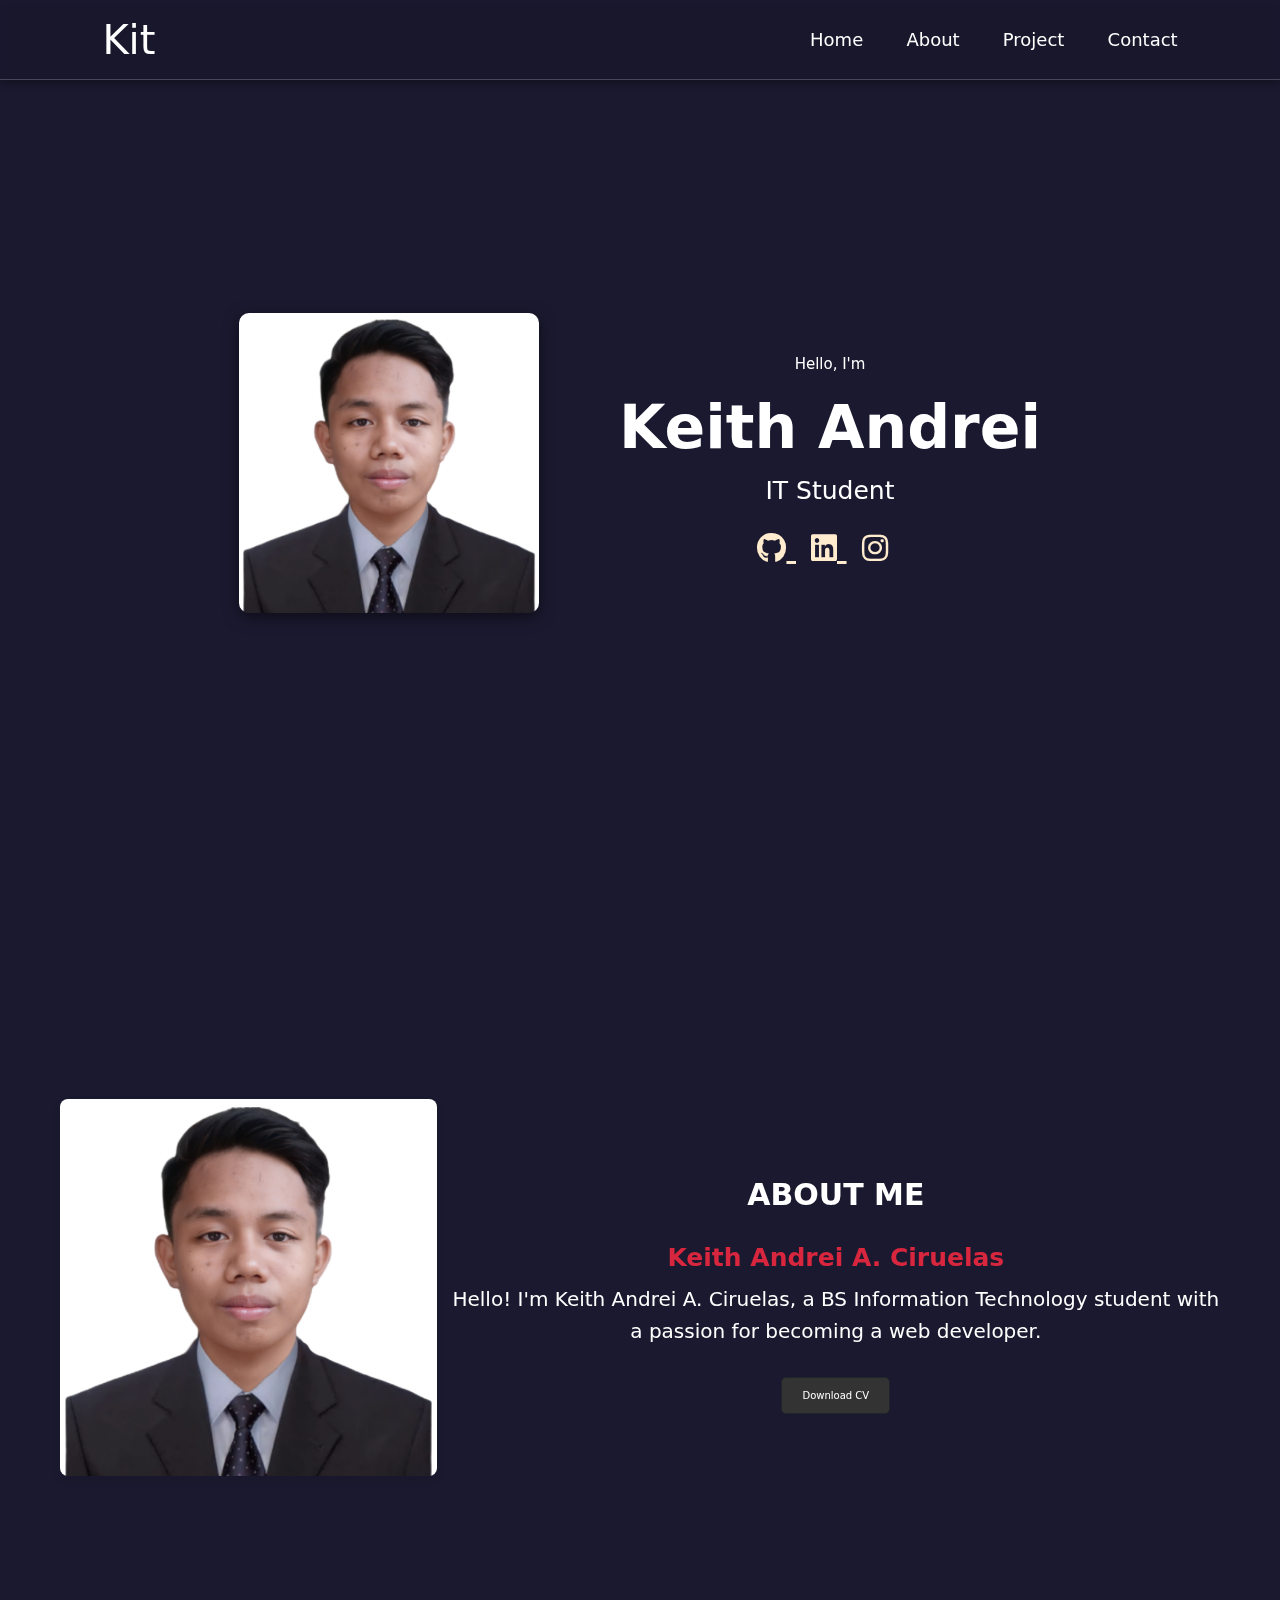
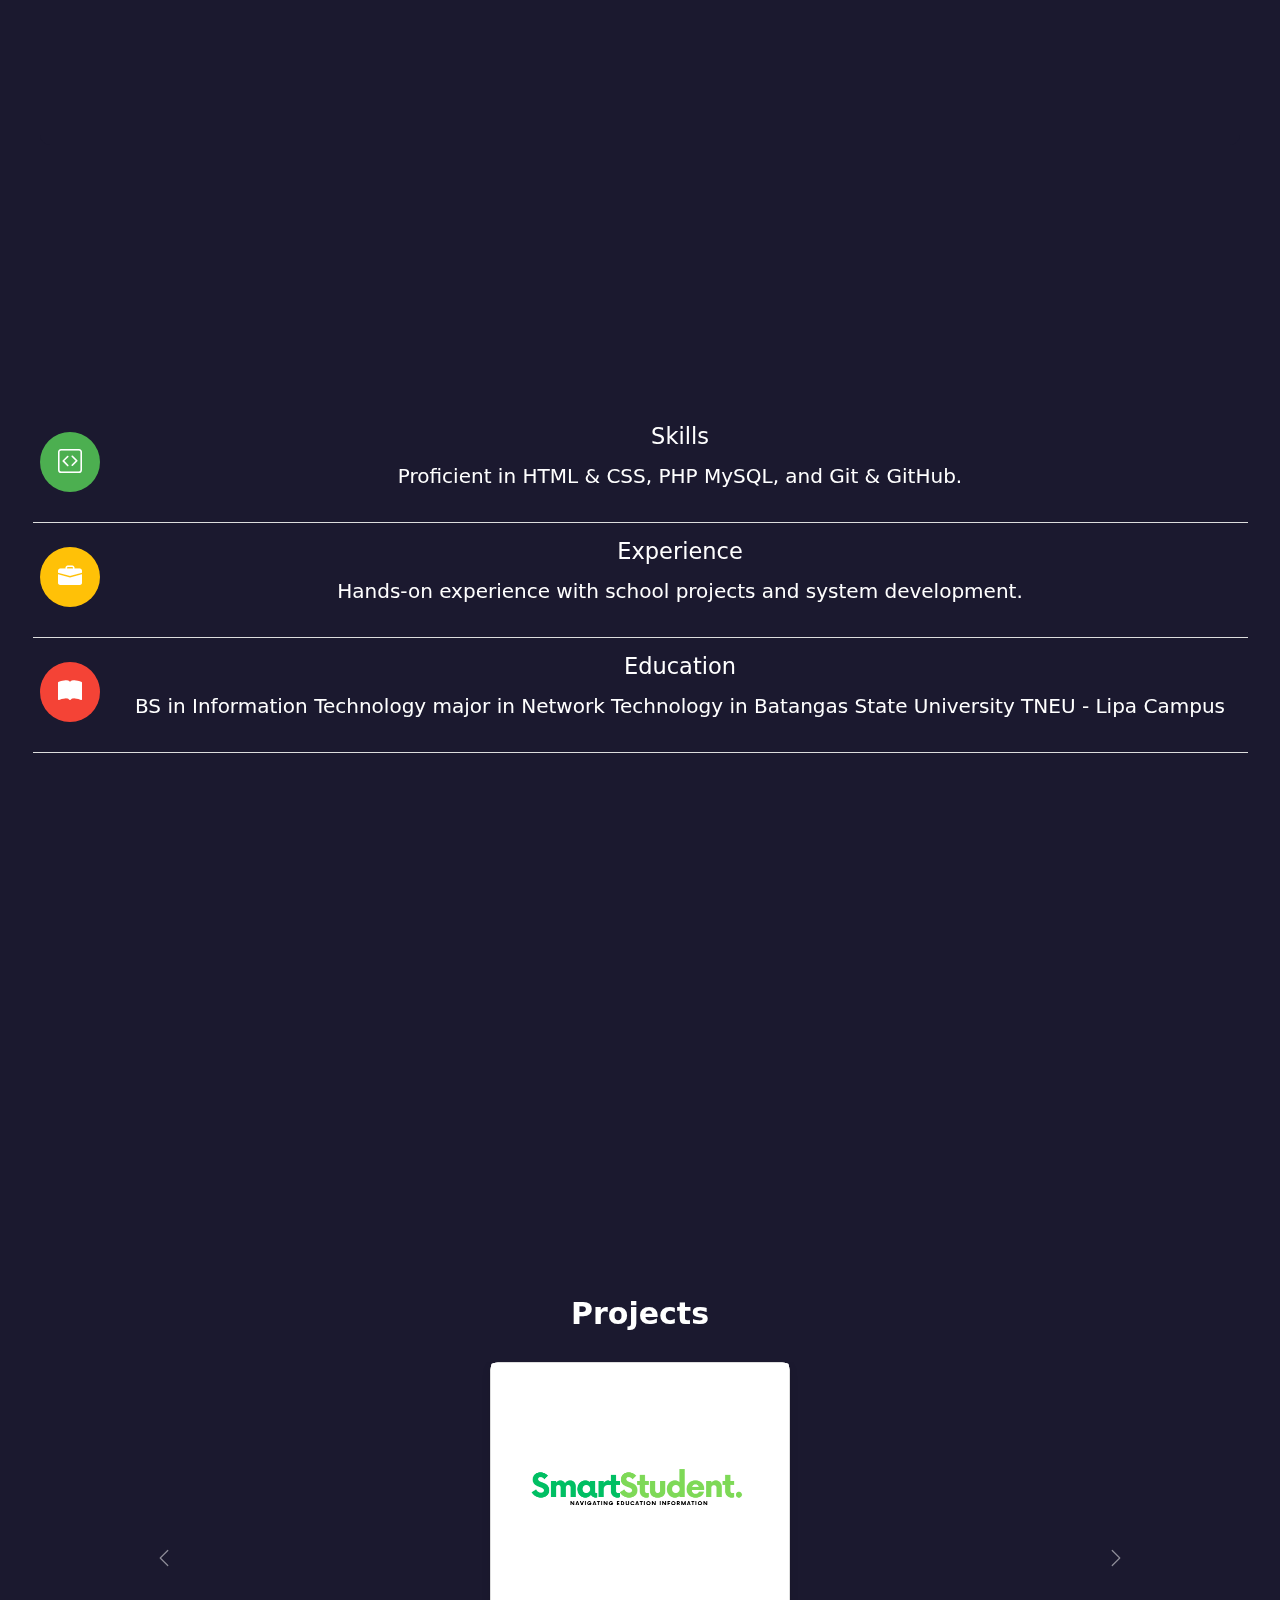
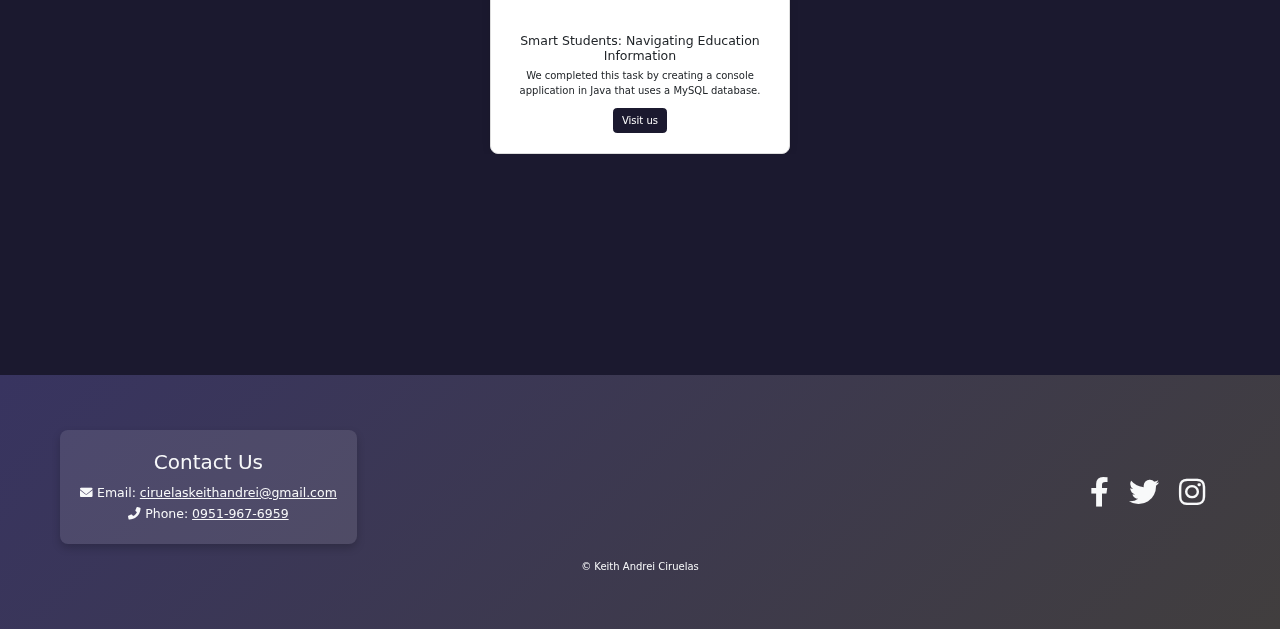
<file: index.html>
<!DOCTYPE html>
<html lang="en">
<head>
    <meta charset="UTF-8">
    <meta name="viewport" content="width=device-width, initial-scale=1.0">
     <!-- Bootstrap CSS -->
      <!-- Bootstrap CSS -->
<link href="https://cdn.jsdelivr.net/npm/bootstrap@5.3.0/dist/css/bootstrap.min.css" rel="stylesheet">

<!-- Bootstrap JS Bundle with Popper -->
<script src="https://cdn.jsdelivr.net/npm/bootstrap@5.3.0/dist/js/bootstrap.bundle.min.js"></script>

     <link href="https://cdn.jsdelivr.net/npm/bootstrap@5.3.0-alpha1/dist/css/bootstrap.min.css" rel="stylesheet">
     <link rel="stylesheet" href="https://cdn.jsdelivr.net/npm/bootstrap-icons/font/bootstrap-icons.css">

     <!-- Your Custom CSS (make sure this comes after Bootstrap) -->
     <link href="style.css" rel="stylesheet">
    <link rel="stylesheet" href="https://cdnjs.cloudflare.com/ajax/libs/font-awesome/6.0.0-beta3/css/all.min.css">
    <link rel="stylesheet" href="https://cdnjs.cloudflare.com/ajax/libs/font-awesome/6.0.0-beta3/css/all.min.css" integrity="sha384-k6RqeWeci5ZR/Lv4MR0sA0FfDOMyD9M+0rE6ho10Z6v0X0m+0fvoAfXrbz1hp2n" crossorigin="anonymous">


    <title>My Portfolio</title>
</head>
<body>
    <header>
        <a href="#" class="logo">Kit</a>
        <nav>
            <div class="nav-links">
                <a href="#" onclick="closeMenu()" class="active">Home</a>
                <a href="#about" onclick="closeMenu()">About</a>
                <a href="#project" onclick="closeMenu()">Project</a>
                <a href="#contact" onclick="closeMenu()">Contact</a>
            </div>
            <!-- Menu Icon for Mobile View -->
            <div class="menu-icon" onclick="toggleMenu()">
                <i class="fas fa-bars"></i>
            </div>
        </nav>
    </header>

    <section class="home">
        <div class="home-img">
            <img src="id.jpg" alt="">
        </div>
        <div class="home-content">
            <h2>Hello, I'm</h2>
            <h1>Keith Andrei</h1>
            <h3 class="p-content">IT Student</h3>
            <div class="social-icons">
            
                <a href="https://github.com/kitciruelas" target="_blank" class="social-icon">
                    <i class="fab fa-github"></i>
                </a>
                <a href="https://www.linkedin.com/in/yourusername" target="_blank" class="social-icon">
                    <i class="fab fa-linkedin"></i>
                </a>
                <a href="https://www.instagram.com/yourusername" target="_blank" class="social-icon">
                    <i class="fab fa-instagram"></i>
                </a>
            </div>
        </div>
    </section>

    <!-- About me -->
    <section class="about" id="about"> 
        
        <section class="about-section container">
            <div class="row align-items-center">
                <!-- Profile Image on the Left -->
                <div class="col-lg-4 mb-4">
                    <img src="id.jpg" alt="Profile Picture" class="profile-img">
                </div>
                
                <!-- Text Section on the Right -->
                <div class="col-lg-8">
                    <h1 class="about-heading">ABOUT ME</h1>
                    <h3 class="intro-name">Keith Andrei A. Ciruelas</h3>
                    <p class="intro-text">
                        Hello! I'm Keith Andrei A. Ciruelas, a BS Information Technology student with a passion for becoming a web developer.
                    </p>
                    <p class="intro-description">
                       
                    </p>
                    <a href="KIT-CV.pdf" class="btn btn-dark intro-btn">Download CV</a>
                </div>
            </div>
        </section>
        
        
    </section>

        <section class="process-section container">
            <div class="row">
                
                <!-- Skills Section -->
                <div class="col-md-12 mb-4 process-item">
                    <div class="icon-box">
                        <i class="bi bi-code-square"></i>
                    </div>
                    <div class="content-box">
                        <h3>Skills</h3>
                        <p>Proficient in HTML & CSS, PHP MySQL, and Git & GitHub.</p>
                    </div>
                </div>
        
                <!-- Experience Section -->
                <div class="col-md-12 mb-4 process-item">
                    <div class="icon-box">
                        <i class="bi bi-briefcase-fill"></i>
                    </div>
                    <div class="content-box">
                        <h3>Experience</h3>
                        <p>Hands-on experience with school projects and system development.</p>
                    </div>
                </div>
        
                <!-- Education Section -->
                <div class="col-md-12 mb-4 process-item">
                    <div class="icon-box">
                        <i class="bi bi-book-fill"></i>
                    </div>
                    <div class="content-box">
                        <h3>Education</h3>
                        <p>BS in Information Technology major in Network Technology in Batangas State University TNEU - Lipa Campus</p>
                    </div>
                </div>
                
            </div>
        </section>
        
    
    
<!-- Projects Section -->
<!-- Projects Section -->
<section id="project" class="container mt-5">

    <div class="container">
        <h2 class="text-center proj">Projects</h2> <!-- Centered heading -->
    
        <div id="projectCarousel" class="carousel slide" data-bs-ride="carousel" data-bs-interval="3000">
            <div class="carousel-inner">
    
                <!-- Project 1 -->
                <div class="carousel-item active">
                    <div class="d-flex justify-content-center">
                        <div class="card project-card text-center">
                            <img src="p1.png" class="card-img-top" alt="Project 1">
                            <div class="card-body">
                                <h5 class="card-title">Smart Students: Navigating Education Information</h5>
                                <p class="card-text">We completed this task by creating a console application in Java that uses a MySQL database.</p>
                                <a href="https://github.com/kitciruelas/FinalProject_JAVA" class="btn btn-primary">Visit us</a>
                            </div>
                        </div>
                    </div>
                </div>
    
                <!-- Project 2 -->
                <div class="carousel-item">
                    <div class="d-flex justify-content-center">
                        <div class="card project-card text-center">
                            <img src="SOS.png" class="card-img-top" alt="Project 2">
                            <div class="card-body">
                                <h5 class="card-title">Scholarship Office System</h5>
                                <p class="card-text">We created a console application using C++.</p>
                                <a href="Scholarship-Office-System.pdf" class="btn btn-primary" target="_blank" rel="noopener noreferrer">Visit Us</a>
                            </div>
                        </div>
                    </div>
                </div>
    
            </div>
    
            <!-- Carousel controls -->
            <button class="carousel-control-prev" type="button" data-bs-target="#projectCarousel" data-bs-slide="prev">
                <span class="carousel-control-prev-icon" aria-hidden="true"></span>
                <span class="visually-hidden">Previous</span>
            </button>
            <button class="carousel-control-next" type="button" data-bs-target="#projectCarousel" data-bs-slide="next">
                <span class="carousel-control-next-icon" aria-hidden="true"></span>
                <span class="visually-hidden">Next</span>
            </button>
        </div>
    </div>
    

</section>






    

<footer class="footer bg-dark text-light py-4"> <!-- Dark background and light text -->
    <div class="container">
        <div class="footer-content d-flex justify-content-between align-items-center"> <!-- Flexbox for alignment -->
            <div class="contact" id="contact"> <!-- Left side for contact info -->
                <h1 class="h4">Contact Us</h1> <!-- Adjusted heading size -->
                <p class="mb-1"> <!-- Added bottom margin -->
                    <i class="fas fa-envelope"></i> <!-- Font Awesome Email icon -->
                    Email: <a href="mailto:ciruelaskeithandrei@gmail.com" class="text-light">ciruelaskeithandrei@gmail.com</a> <!-- Light text for the link -->
                </p>
                <p class="mb-0"> <!-- No margin at bottom -->
                    <i class="fas fa-phone-alt"></i> <!-- Font Awesome Phone icon -->
                    Phone: <a href="tel:+639519676959" class="text-light">0951-967-6959</a> <!-- Light text for the link -->
                </p>
            </div>
            <div class="social"> <!-- Right side for social icons -->
                <a href="#" class="social-icon text-light me-3"> <!-- Added margin end -->
                    <i class="fab fa-facebook-f"></i> <!-- Font Awesome Facebook icon -->
                </a>
                <a href="#" class="social-icon text-light me-3"> <!-- Added margin end -->
                    <i class="fab fa-twitter"></i> <!-- Font Awesome Twitter icon -->
                </a>
                <a href="#" class="social-icon text-light">
                    <i class="fab fa-instagram"></i> <!-- Font Awesome Instagram icon -->
                </a>
            </div>
        </div>
        <div class="footer-bottom text-center mt-3"> <!-- Centered bottom text -->
            <p class="mb-0">&copy; Keith Andrei Ciruelas</p>
        </div>
    </div>
</footer>




      <!-- JS -->
    <script>
        function toggleMenu() {
            const nav = document.querySelector('nav');
            nav.classList.toggle('active');
        }

        function closeMenu() {
            const nav = document.querySelector('nav');
            nav.classList.remove('active'); // Close the menu
        }
    </script>
    
    
</body>
</html>
</file>
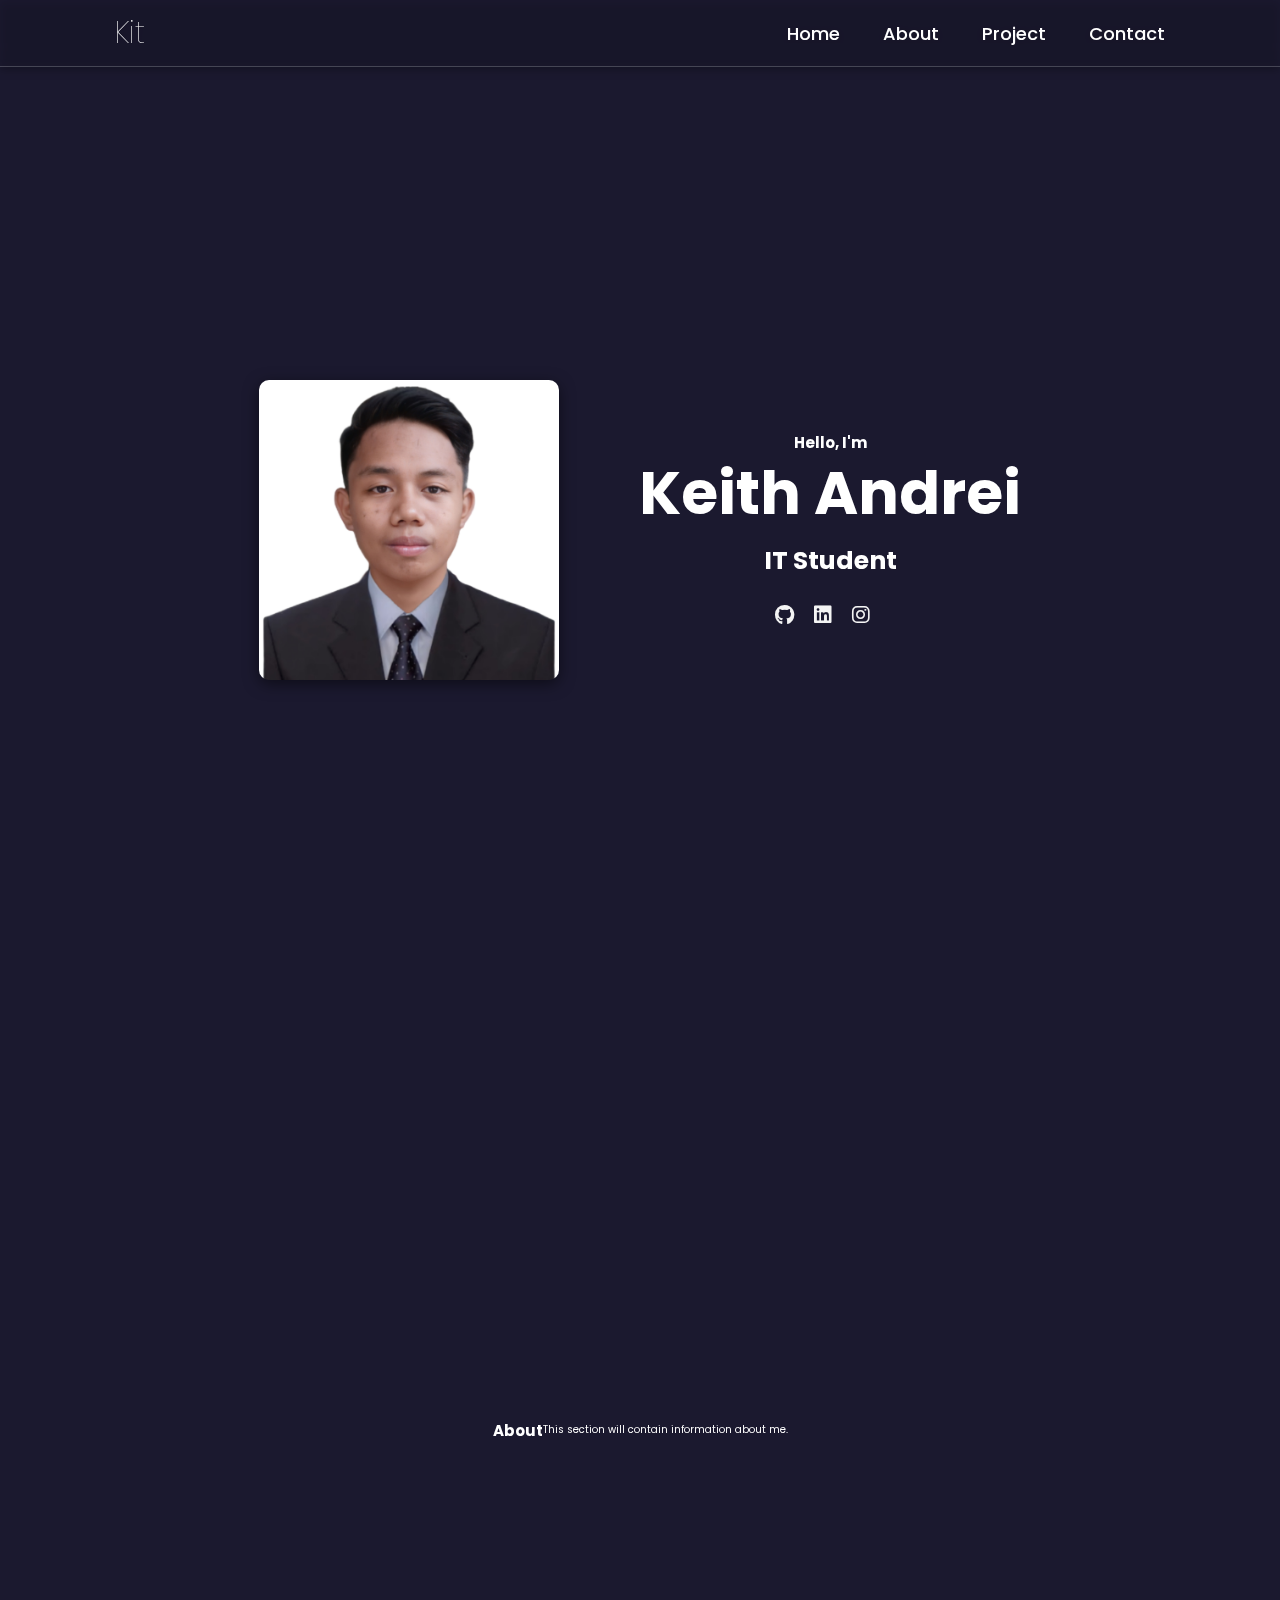
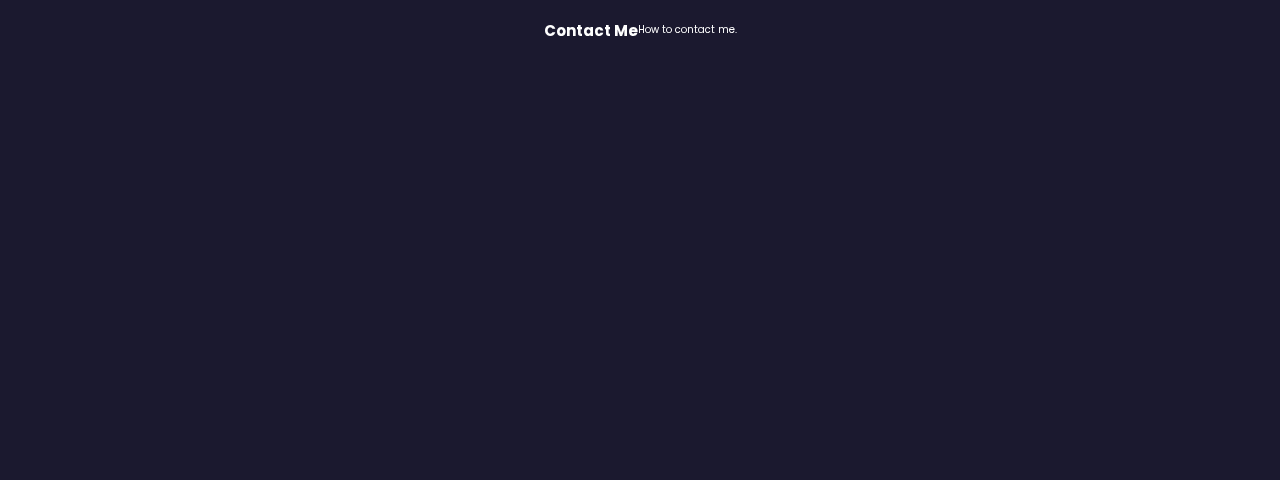
<file: Porf1.1/Portfolio.html>
<!DOCTYPE html>
<html lang="en">
<head>
    <meta charset="UTF-8">
    <meta name="viewport" content="width=device-width, initial-scale=1.0">
    <link rel="stylesheet" href="style.css">
    <link rel="stylesheet" href="https://cdnjs.cloudflare.com/ajax/libs/font-awesome/6.0.0-beta3/css/all.min.css">
    <title>My Portfolio</title>
</head>
<body>
    <header>
        <a href="#" class="logo">Kit</a>
        <nav>
            <div class="nav-links">
                <a href="#" onclick="closeMenu()" class="active">Home</a>
                <a href="#my-info" onclick="closeMenu()">About</a>
                <a href="#project" onclick="closeMenu()">Project</a>
                <a href="#contact" onclick="closeMenu()">Contact</a>
            </div>
            <!-- Menu Icon for Mobile View -->
            <div class="menu-icon" onclick="toggleMenu()">
                <i class="fas fa-bars"></i>
            </div>
        </nav>
    </header>

    <section class="home">
        <div class="home-img">
            <img src="id.jpg" alt="">
        </div>
        <div class="home-content">
            <h2>Hello, I'm</h2>
            <h1>Keith Andrei</h1>
            <h3 class="p-content">IT Student</h3>
            <div class="social-icons">
            
                <a href="https://github.com/kitciruelas" target="_blank" class="social-icon">
                    <i class="fab fa-github"></i>
                </a>
                <a href="https://www.linkedin.com/in/yourusername" target="_blank" class="social-icon">
                    <i class="fab fa-linkedin"></i>
                </a>
                <a href="https://www.instagram.com/yourusername" target="_blank" class="social-icon">
                    <i class="fab fa-instagram"></i>
                </a>
            </div>
        </div>
    </section>

    <!-- New Section for My Info -->
    <section class="my-info" id="my-info"> 
        <h2>About</h2>
        <p>This section will contain information about me.</p>
    </section>

    <section id="project" id="project">
        <h2>Project</h2>
        <p>Details about my Project.</p>
    </section>

    <section id="contact" id="contact">
        <h2>Contact Me</h2>
        <p>How to contact me.</p>
    </section>

    <script>
        function toggleMenu() {
            const nav = document.querySelector('nav');
            nav.classList.toggle('active');
        }

        function closeMenu() {
            const nav = document.querySelector('nav');
            nav.classList.remove('active'); // Close the menu
        }
    </script>
    
    
</body>
</html>
</file>
<file: style.css>
@import url('https://fonts.googleapis.com/css?family=Poppins&display=swap');

* {
    margin: 0;
    padding: 0;
    box-sizing: border-box;
    text-decoration: none;
    border: none;
    outline: none;
}

html {
    font-size: 62.5%; /* Base font size to make rem units easy to calculate */
    scroll-behavior: smooth; /* Add this line to enable smooth scrolling */

}


body {
    width: 100%;
    height: 100vh;
    overflow-x: hidden;
    background-color: #1b192f; /* Custom background color */
    color: white;
    padding-top: 80px;
}

/* HEADER */
header {
    margin-top: 0;
    position: fixed; /* Ensures the header stays fixed at the top */
    top: 0;
    left: 0;
    width: 100%;
    padding: 1.5rem 8%; /* Increased padding for more space */
    background: rgba(27, 25, 47, 0.85); /* Adjusted background transparency for more visibility */
    backdrop-filter: blur(10px); /* Keeps the blur effect */
    display: flex;
    justify-content: space-between;
    align-items: center;
    z-index: 100;
    filter: drop-shadow(0 2px 5px rgba(0, 0, 0, 0.5)); /* Keeps subtle shadow */
    border-bottom: 1px solid rgba(255, 255, 255, 0.2); /* Subtle bottom border */
    transition: top 0.3s ease; /* Smooth transition when the header moves */
    height: 80px; /* Sets a fixed height for the header */
}

/* Sticky Header Effect */
header.scrolled {
    background: rgba(27, 25, 47, 0.95); /* Darker background when scrolling */
    border-bottom: 1px solid rgba(255, 255, 255, 0.3); /* Slightly thicker border */
    padding: 1rem 8%; /* Reduced padding on scroll for a compact look */
}


.logo {
    font-size: 4rem;
    color: white;
    font-weight: 100;
    cursor: pointer;
    transition: 0.5s ease;
    text-decoration: none; /* Removes the underline */

}

.logo:hover {
    transform: scale(1.1);
}

/* NAVIGATION LINKS */
nav {
    display: flex;
    align-items: center;
}

nav a {
    font-size: 1.8rem;
    color: white;
    margin-left: 4rem;
    font-weight: 500;
    transition: 0.3s ease;
    border-bottom: 3px solid transparent;
    text-decoration: none; /* Removes the underline */
    position: relative; /* Ensure the element is positioned for border transition */
    transition: color 0.3s, border-bottom 0.3s; /* Add transition for border */
}
  


nav a:hover {
    color: rgb(255, 255, 255); /* Change color on hover */
    border-bottom: 3px solid rgb(250, 250, 250); /* Border on hover */
}


/* RESPONSIVE STYLING */

/* On mobile screens (max-width: 768px), we'll hide the nav links and show the hamburger menu */
@media (max-width: 768px) {
    /* Make the navigation links hidden by default */
    .nav-links {
        display: none;
        position: absolute;
        top: 100%;
        left: 0;
        width: 100%;
        background-color: #1b192f;
        flex-direction: column;
        align-items: center;
        transition: 0.3s ease;
    }

    /* Change the navigation link styles for mobile */
    .nav-links a {
        font-size: 2rem;
        margin: 1.5rem 0;
    }

    /* Show the hamburger menu icon */
    .menu-icon {
        display: block;
        font-size: 3rem;
        color: white;
        cursor: pointer;
    }

    /* Adjust header layout for smaller screens */
    header {
        padding: 1rem 5%;
        justify-content: space-between;
    }

    /* Ensure the menu expands when the menu is active (after clicking the icon) */
    nav.active .nav-links {
        display: flex;
    }
}

/* On larger screens, hide the hamburger menu */
@media (min-width: 769px) {
    .menu-icon {
        display: none;
    }
}

/* SECTION */
section{
    min-height: 100vh;
    display: flex; 
    padding: 0 2rem;
    justify-content: center;
    align-items: center;
    text-align: center;
}
section.home {
    min-height: 85vh;
    display: flex;
    justify-content: center;
    align-items: center;
    text-align: center;
    padding: 0 2rem;
}

/* about */
.home {
    display: flex;
    justify-content: center;
    align-items: center;
    gap: 8rem;
    flex-wrap: wrap; /* Wrap content on smaller screens */
    margin-top: 0;
}

/* HOME IMAGE */
.home .home-img {
    display: flex;
    justify-content: center;
    align-items: center;
}

.home .home-img img {
    max-width: 300px; /* Max image width */
    height: auto;
    border-radius: 1rem;
    box-shadow: 0 4px 15px rgba(0, 0, 0, 0.5);
}

/* HOME CONTENT */
.home .home-content h1 {
    font-size: 6rem;
    font-weight: 700;
    line-height: 1.3;
}

.home .home-content h3.p-content {
    font-size: 2.5rem;
    margin-top: 1rem;
}

.social-icons {
    margin-top: 2rem;
}

.social-icon {
    font-size: 3rem; /* Font size for the icons */
    color: blanchedalmond; /* Default color */
    margin-right: 1.5rem; /* Space between icons */
    transition: color 0.3s, transform 0.3s; /* Transition for color and transform */
}

.social-icon:hover {
    color: rgb(255, 255, 255); /* Change color on hover */
    transform: scale(1.2); /* Scale the icon up slightly on hover */
}


/* Responsive content adjustments */
@media (max-width: 768px) {
    .home {
        flex-direction: column; /* Stack elements vertically on small screens */
        gap: 4rem;
        min-height: 0;

    }

    .home .home-content h1 {
        font-size: 4rem; /* Smaller heading for mobile */
    }

    .home .home-content h3.p-content {
        font-size: 2rem; /* Smaller subheading */
    }

    .home .home-img img {
        max-width: 200px; /* Smaller image size on mobile */
    }

    section {
        margin-top: 60px; /* Adjust for header height */
        padding: 2rem; /* Padding for content on smaller screens */
    }
}


/* About Section Styles */
.about-section {
    background-color: #1b192f; /* Dark background for the about section */
    color: white; /* White text color */
    padding: 50px 20px; /* Padding for the section */
    border-radius: 10px; /* Rounded corners */
}

.about-section h1 {
    font-size: 3rem; /* Larger font size for the main heading */
    font-weight: bold; /* Bold text */
    margin-bottom: 30px; /* Spacing below the heading */
}

.intro {
    background-color: #ffffff; /* White background for the intro */
    border-radius: 10px; /* Rounded corners */
    color: black; /* Black text color */
    padding: 30px; /* Padding inside the intro */
    box-shadow: 0 4px 8px rgba(0, 0, 0, 0.2); /* Subtle shadow for depth */
    transition: transform 0.3s ease, box-shadow 0.3s ease; /* Smooth transition for hover effects */
}

.intro:hover {
    transform: scale(1.05); /* Slightly enlarge the intro card */
    box-shadow: 0 8px 16px rgba(0, 0, 0, 0.3); /* Deepen shadow on hover */
}

.intro-heading {
    font-size: 2rem; /* Larger font size for the intro heading */
    margin-bottom: 15px; /* Space below the intro heading */
}

.intro-text {
    font-size: 1.25rem; /* Increased text size for readability */
    margin-bottom: 15px; /* Space below each paragraph */
}

.intro-btn {
    padding: 10px 20px; /* Larger button size */
    font-size: 1.25rem; /* Larger button text */
    transition: background-color 0.3s ease, transform 0.3s ease; /* Smooth transition for button hover */
}

.intro-btn:hover {
    background-color: #333; /* Darken button on hover */
    transform: translateY(-2px); /* Slightly raise the button */
}

/* Skills, Experience, Education Cards */
.skills, .experience, .education {
    background-color: #ffffff; /* White background for these sections */
    border-radius: 10px; /* Rounded corners */
    color: black; /* Black text color */
    padding: 20px; /* Padding inside the cards */
    box-shadow: 0 4px 8px rgba(0, 0, 0, 0.2); /* Subtle shadow for depth */
    transition: transform 0.3s ease, box-shadow 0.3s ease; /* Smooth transition for hover effects */
}

.skills:hover, .experience:hover, .education:hover {
    transform: scale(1.05); /* Slightly enlarge the card on hover */
    box-shadow: 0 8px 16px rgba(0, 0, 0, 0.3); /* Deepen shadow on hover */
}

h2 {
    color: #ffffff; /* Dark color for section headings */
    font-size: 1.5rem; /* Standard size for section headings */
    margin-bottom: 15px; /* Space below each section heading */
}

/* List Styles */
ul.list-unstyled li {
    font-size: 1.25rem; /* Increased font size for list items */
    margin-bottom: 10px; /* Space between list items */
}

ul.list-unstyled li i {
    color: #1b192f; /* Dark color for icons */
    margin-right: 10px; /* Space between icon and text */
}

/* Responsive Adjustments */
@media (max-width: 768px) {
    .about-section {
        padding: 30px 10px; /* Adjust padding on smaller screens */
    }

    .intro, .skills, .experience, .education {
        padding: 15px; /* Reduce padding for smaller screens */
    }

    .intro-heading, h2 {
        font-size: 1.75rem; /* Adjust heading size for smaller screens */
    }

    .intro-text, ul.list-unstyled li {
        font-size: 1rem; /* Adjust text size for readability */
    }
}



.proj {
    font-size: 3rem; /* Larger font size for the main heading */
    font-weight: bold; /* Bold text */
    margin-bottom: 30px; /* Spacing below the heading */
    color: #ffffff; /* Dark color for section headings */
   
}

/* pROJECTS */
.project-card {
    width: 300px; /* Fixed width for cards */
    margin: auto; /* Center cards within their column */
    border: 1px solid #ddd; /* Light border for cards */
    border-radius: 8px; /* Slightly rounded corners */
    box-shadow: 0 2px 8px rgba(0, 0, 0, 0.1); /* Subtle shadow effect */
    transition: transform 0.3s; /* Smooth scale effect on hover */
    max-width: 100%; /* Prevent the card from overflowing */
}

.project-card:hover {
    transform: scale(1.05); /* Slightly enlarge the card on hover */
}

.card-img-top {
    height: 250px; /* Set a fixed height for images */
    object-fit: cover; /* Ensures the image covers the area without distortion */
}

.card-body {
    padding: 20px; /* Adjust padding to give enough space */
}

.btn-primary {
    background-color: #1b192f; /* Custom background color */
    border-color: #1b192f; /* Custom border color */
    color: #ffffff; /* Text color */
}

.btn-primary:hover {
    background-color: #14141e; /* Darker shade for hover effect */
    border-color: #14141e; /* Darker border color for hover */
}

.footer {
    background: linear-gradient(135deg, #383460, #413e3e); /* Gradient background */
    color: blanchedalmond; /* Text color */
    padding: 2rem 0; /* Padding for top and bottom */
    text-align: center; /* Center the text */
}

.footer-content {
    margin-bottom: 1.5rem; /* Margin for spacing */
}

.social {
    margin-top: 1rem; /* Space above social icons */
    display: flex; /* Ensure social icons are aligned in a row */
    gap: 1rem; /* Space between icons */
}

.contact {
    font-size: 1.25rem; /* Increase font size for all text */
    padding: 2rem; /* Add padding around the contact info */
    background-color: rgba(255, 255, 255, 0.1); /* Optional: Light background for emphasis */
    border-radius: 8px; /* Optional: Rounded corners */
    box-shadow: 0 4px 8px rgba(0, 0, 0, 0.2); /* Optional: Shadow for depth */
}

.contact h1 {
    font-size: 2rem; /* Larger size for the heading */
    margin-bottom: 1rem; /* Space below the heading */
}

.contact p {
    font-size: 1.25rem; /* Increase font size for paragraphs */
}


/* Optional: Add media queries for responsiveness */
@media (max-width: 768px) {
    .footer-content {
        flex-direction: column; /* Stack items vertically on smaller screens */
        align-items: center; /* Center items */
    }
    
    .socialicon {
        margin-top: 0.5rem; /* Reduced space above social icons */
    }
}

.container {
    max-width: 1200px;
    margin: auto;
    padding: 40px 20px;
}

.about-section .row {
    display: flex;
    align-items: center;
    flex-wrap: wrap;
}

.profile-img {
    width: 100%;
    height: auto;
    border-radius: 8px;
    box-shadow: 0px 4px 8px rgba(0, 0, 0, 0.1);
}

.about-heading {
    font-size: 2.5rem;
    font-weight: bold;
    color: #ffffff;
    margin-bottom: 15px;
}

.intro-name {
    font-size: 2.5rem;
    font-weight: bold;
    color: #d7263d;
    margin: 10px 0;
}

.intro-text, .intro-description {
    font-size: 2rem;
    color: #ffffff;
    line-height: 1.6;
    margin-bottom: 10px;
}

.btn.intro-btn {
    display: inline-block;
    padding: 10px 20px;
    font-size: 1rem;
    background-color: #333;
    color: #fff;
    border-radius: 5px;
    text-decoration: none;
    margin-top: 20px;
}
/* Process Section Styling */
.process-section {
    padding: 40px 0;
}

.process-item {
    display: flex;
    align-items: center;
    margin-bottom: 30px;
    border-bottom: 1px solid #ddd;
    padding-bottom: 20px;
}

.icon-box {
    flex: 0 0 60px;
    height: 60px;
    border-radius: 50%;
    background-color: #f1f1f1;
    display: flex;
    align-items: center;
    justify-content: center;
    font-size: 24px;
    color: #666;
    margin-right: 20px;
}

.icon-box i {
    color: #fff;
}

.content-box {
    flex: 1;
}

.content-box h3 {
    font-size: 2.25rem;
    color: #ffffff;
    margin-bottom: 10px;
}

.content-box p {
    font-size: 2rem;
    color: #ffffff;
    line-height: 1.6;
}

/* Adjusting colors for each section */
.process-item:nth-child(1) .icon-box {
    background-color: #4CAF50;
}

.process-item:nth-child(2) .icon-box {
    background-color: #FFC107;
}

.process-item:nth-child(3) .icon-box {
    background-color: #F44336;
}
</file>
<file: Porf1.1/style.css>
@import url('https://fonts.googleapis.com/css?family=Poppins&display=swap');

* {
    margin: 0;
    padding: 0;
    box-sizing: border-box;
    text-decoration: none;
    border: none;
    outline: none;
    font-family: 'Poppins', 'sans-serif';
}

html {
    font-size: 62.5%; /* Base font size to make rem units easy to calculate */
    scroll-behavior: smooth; /* Add this line to enable smooth scrolling */

}

body {
    width: 100%;
    height: 100vh;
    overflow-x: hidden;
    background-color: #1b192f;
    color: white;
    padding-top: 80px;
}

/* HEADER */
header {
    margin-top: 0;
    position: fixed;
    top: 0;
    left: 0;
    width: 100%;
    padding: 1rem 9%;
    background: rgba(27, 25, 47, 0.6); /* Semi-transparent background */
    backdrop-filter: blur(10px); /* Blur effect */
    display: flex;
    justify-content: space-between;
    align-items: center;
    z-index: 100;
    filter: drop-shadow(0 2px 5px rgba(0, 0, 0, 0.5));
    border-bottom: 1px solid rgba(255, 255, 255, 0.2);
    transition: top 0.3s ease;
}

.logo {
    font-size: 3rem;
    color: white;
    font-weight: 100;
    cursor: pointer;
    transition: 0.5s ease;
}

.logo:hover {
    transform: scale(1.1);
}

/* NAVIGATION LINKS */
nav {
    display: flex;
    align-items: center;
}

nav a {
    font-size: 1.8rem;
    color: white;
    margin-left: 4rem;
    font-weight: 500;
    transition: 0.3s ease;
    border-bottom: 3px solid transparent;
}

nav a:hover{
    color: rgb(255, 255, 255);
    border-bottom: 3px solid rgb(250, 250, 250);
}

/* RESPONSIVE STYLING */

/* On mobile screens (max-width: 768px), we'll hide the nav links and show the hamburger menu */
@media (max-width: 768px) {
    /* Make the navigation links hidden by default */
    .nav-links {
        display: none;
        position: absolute;
        top: 100%;
        left: 0;
        width: 100%;
        background-color: #1b192f;
        flex-direction: column;
        align-items: center;
        transition: 0.3s ease;
    }

    /* Change the navigation link styles for mobile */
    .nav-links a {
        font-size: 2rem;
        margin: 1.5rem 0;
    }

    /* Show the hamburger menu icon */
    .menu-icon {
        display: block;
        font-size: 3rem;
        color: white;
        cursor: pointer;
    }

    /* Adjust header layout for smaller screens */
    header {
        padding: 1rem 5%;
        justify-content: space-between;
    }

    /* Ensure the menu expands when the menu is active (after clicking the icon) */
    nav.active .nav-links {
        display: flex;
    }
}

/* On larger screens, hide the hamburger menu */
@media (min-width: 769px) {
    .menu-icon {
        display: none;
    }
}

/* SECTION */
section {
    min-height: 100vh;
    display: flex;
    justify-content: center;
    align-items: center;
    text-align: center;
    padding: 0 2rem;
}

.home {
    display: flex;
    justify-content: center;
    align-items: center;
    gap: 8rem;
    flex-wrap: wrap; /* Wrap content on smaller screens */
}

/* HOME IMAGE */
.home .home-img {
    display: flex;
    justify-content: center;
    align-items: center;
}

.home .home-img img {
    max-width: 300px; /* Max image width */
    height: auto;
    border-radius: 1rem;
    box-shadow: 0 4px 15px rgba(0, 0, 0, 0.5);
}

/* HOME CONTENT */
.home .home-content h1 {
    font-size: 6rem;
    font-weight: 700;
    line-height: 1.3;
}

.home .home-content h3.p-content {
    font-size: 2.5rem;
    margin-top: 1rem;
}

.social-icons {
    margin-top: 2rem;
}

.social-icon {
    font-size: 2rem;
    color: rgb(244, 244, 244);
    margin-right: 1.5rem;
    transition: color 0.3s;
}

.social-icon:hover {
    color: rgb(0, 0, 0);
}

/* Responsive content adjustments */
@media (max-width: 768px) {
    .home {
        flex-direction: column; /* Stack elements vertically on small screens */
        gap: 4rem;
    }

    .home .home-content h1 {
        font-size: 4rem; /* Smaller heading for mobile */
    }

    .home .home-content h3.p-content {
        font-size: 2rem; /* Smaller subheading */
    }

    .home .home-img img {
        max-width: 200px; /* Smaller image size on mobile */
    }

    section {
        margin-top: 60px; /* Adjust for header height */
        padding: 2rem; /* Padding for content on smaller screens */
    }
}
</file>
